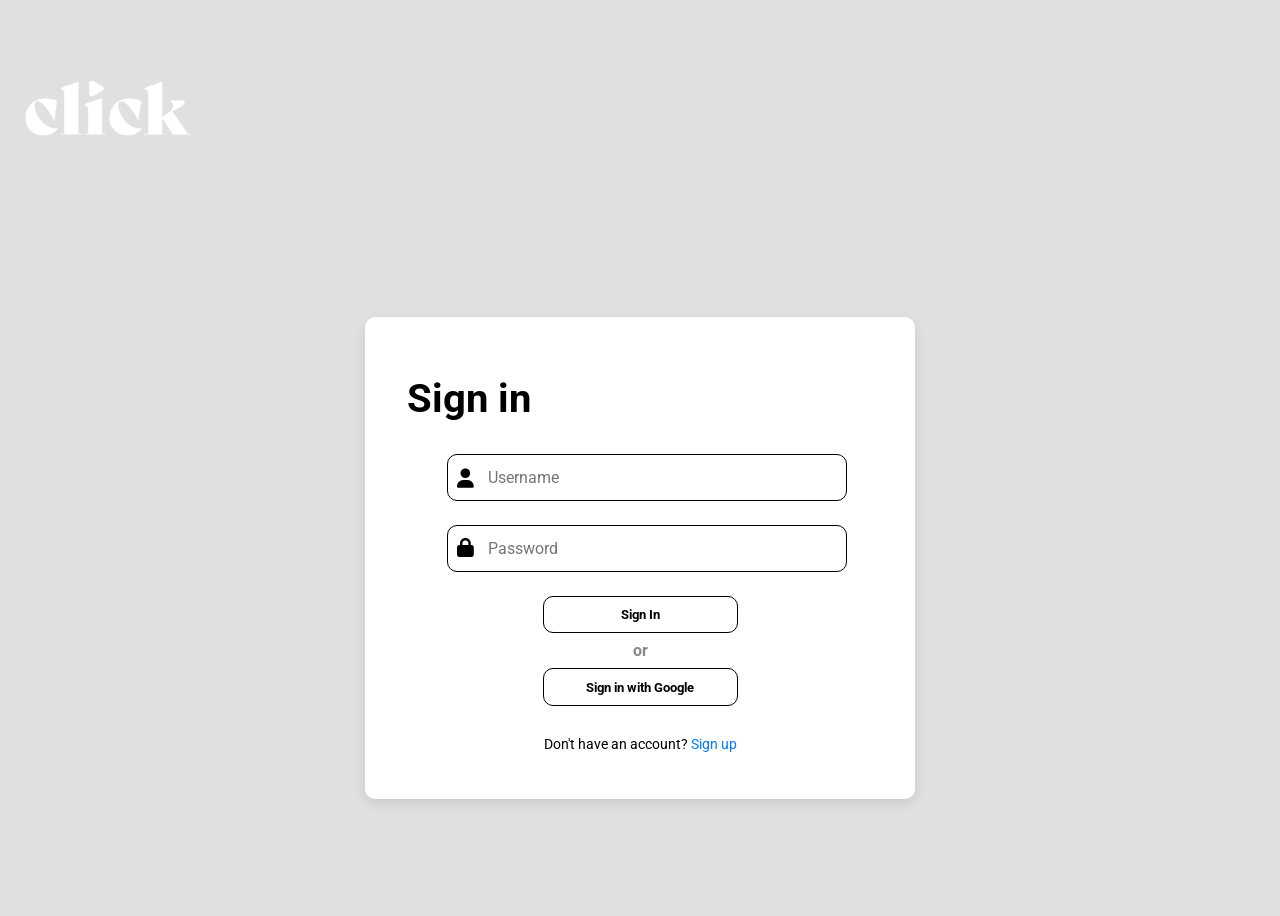
<file: Pages/signin.html>
<!DOCTYPE html>
<html lang="en">
<head>
    <meta charset="UTF-8">
    <meta name="viewport" content="width=device-width, initial-scale=1.0">
    <title>Sign In</title>
    <link rel="preconnect" href="https://fonts.googleapis.com">
    <link rel="preconnect" href="https://fonts.gstatic.com" crossorigin>
    <link href="https://fonts.googleapis.com/css2?family=Roboto:wght@100;300;400;500;700;900&display=swap" rel="stylesheet">
    <link rel="stylesheet" href="./Styles/signin.css">
    <link rel="stylesheet" href="https://cdnjs.cloudflare.com/ajax/libs/font-awesome/6.0.0-beta3/css/all.min.css">
    <script>
        function handleSignIn(event) {
            // Prevent the default form submission
            event.preventDefault();
            // Redirect to library.html
            window.location.href = './../index.html';
        }
    </script>
</head>

<body>
    <img class="big-logo" src="../Assets/Images/click-logo-transparent.png" width="200px" height="200px" style="filter: invert();">

    <div class="signup-container">
        <div class="signup-box">
            <h1>Sign in</h1>
            <form action="submit_signup.php" method="POST" onsubmit="handleSignIn(event)">
                <div class="input-group">
                    <i class="fas fa-user icon"></i>
                    <input type="text" id="username" name="username" placeholder="Username" required>
                </div>
                <div class="input-group">
                    <i class="fas fa-lock icon"></i>
                    <input type="password" id="password" name="password" placeholder="Password" required>
                </div>

                <button type="submit" class="signup-button">Sign In</button>
                <div class="separator">or</div>
                <button type="button" class="google-signup-button">Sign in with Google</button>
            </form>
            <p class="login-link">Don't have an account? <a href="./signup.html">Sign up</a></p>
        </div>
    </div>
</body>
</html>
</file>
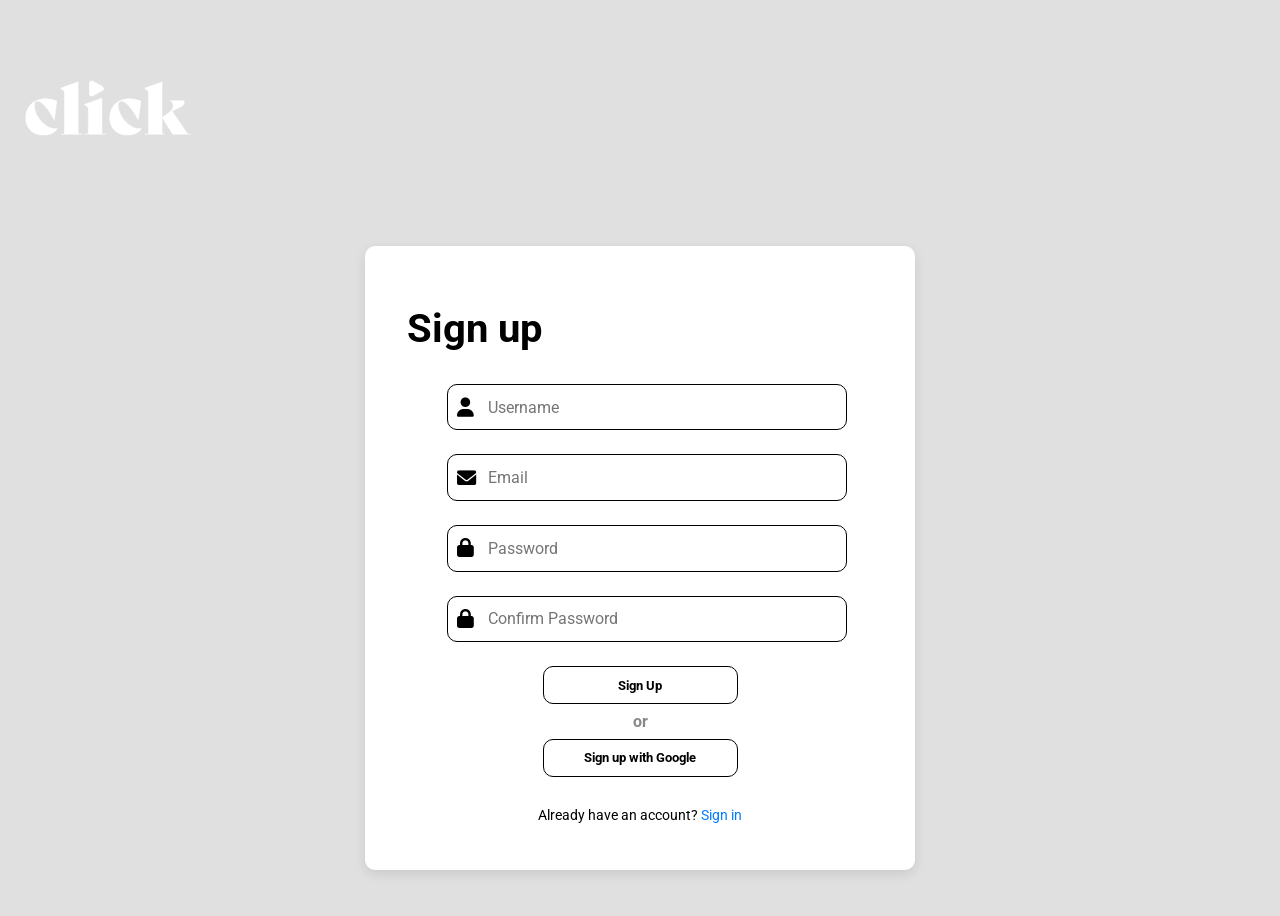
<file: Pages/signup.html>
<!DOCTYPE html>
<html lang="en">
<head>
    <meta charset="UTF-8">
    <meta name="viewport" content="width=device-width, initial-scale=1.0">
    <title>Sign Up</title>
    <link rel="preconnect" href="https://fonts.googleapis.com">
    <link rel="preconnect" href="https://fonts.gstatic.com" crossorigin>
    <link href="https://fonts.googleapis.com/css2?family=Roboto:wght@100;300;400;500;700;900&display=swap" rel="stylesheet">
    <link rel="stylesheet" href="./Styles/signin.css">
    <link rel="stylesheet" href="https://cdnjs.cloudflare.com/ajax/libs/font-awesome/6.0.0-beta3/css/all.min.css">
    <script>
        function handleSignUp(event) {
            // Prevent the default form submission
            event.preventDefault();

            // Get all input fields
            const username = document.getElementById('username').value;
            const email = document.getElementById('email').value;
            const password = document.getElementById('password').value;
            const confirmPassword = document.getElementById('confirm-password').value;

            // Check if all fields are filled
            if (username && email && password && confirmPassword) {
                // Redirect to library.html if all fields are filled
                window.location.href = 'library.html';
            } else {
                // Alert the user if any field is empty
                alert("Please fill in all fields.");
            }
        }
    </script>
</head>

<body>
    <img class="big-logo" src="../Assets/Images/click-logo-transparent.png" width="200px" height="200px" style="filter: invert();">
    <div class="signup-container">
        <div class="signup-box">
            <h1>Sign up</h1>
            <form action="submit_signup.php" method="POST" onsubmit="handleSignUp(event)">
                <div class="input-group">
                    <i class="fas fa-user icon"></i>
                    <input type="text" id="username" name="username" placeholder="Username" required>
                </div>
                <div class="input-group">
                    <i class="fas fa-envelope icon"></i>
                    <input type="email" id="email" name="email" placeholder="Email" required>
                </div>
                <div class="input-group">
                    <i class="fas fa-lock icon"></i>
                    <input type="password" id="password" name="password" placeholder="Password" required>
                </div>
                <div class="input-group">
                    <i class="fas fa-lock icon"></i>
                    <input type="password" id="confirm-password" name="confirm_password" placeholder="Confirm Password" required>
                </div>
                <button type="submit" class="signup-button">Sign Up</button>
                <div class="separator">or</div>
                <button type="button" class="google-signup-button">Sign up with Google</button>
            </form>
            <p class="login-link">Already have an account? <a href="./signin.html">Sign in</a></p>
        </div>
    </div>
</body>
</html>
</file>
<file: Pages/Styles/signin.css>
* {
    box-sizing: border-box;
    font-family: 'Roboto', sans-serif;
}

body {
    background-color: #e0e0e0;
    display: flex;
    flex-direction: column;
    min-height: 100vh;
}

main {
    flex-grow: 1;
}

.signup-container {
    display: flex;
    flex-direction: column;
    justify-content: center;
    align-items: center;
    text-align: center;
    flex-grow: 1;
}

.signup-box {
    background-color: white;
    padding: 2em;
    border-radius: 10px;
    box-shadow: 0 4px 12px rgba(0, 0, 0, 0.1);
    width: 550px;
    text-align: center;
}

.signup-box h1 {
    text-align: left;
    font-size: 40px;
    margin-left: 10px;
    margin-bottom: 0.8em;
}

.input-group {
    position: relative;
    margin-bottom: 1.5em;
    width: 100%;
    max-width: 400px;
    margin-left: 50px;
}

.input-group .icon {
    position: absolute;
    left: 10px; 
    top: 50%;
    transform: translateY(-50%);
    font-size: 1.2em;
    pointer-events: none;
}

.input-group input {
    border-radius: 10px;
    width: 100%;
    padding: 0.8em 0.8em 0.8em 2.5em; 
    border: 1px solid #000;
    outline: none;
    font-size: 1em;
    box-sizing: border-box;
}
.signup-button,
.google-signup-button {
    max-width: 15em;
    width: 100%;
    padding: 0.8em;
    border-radius: 10px;
    background-color: rgb(255, 255, 255);
    border: 1px solid black;
    color: rgb(0, 0, 0);
    font-size: 13px;
    font-weight: bold;
    cursor: pointer;
}

.separator {
    margin: 8px 0;
    font-weight: bold;
    color: #888;
}

.login-link {
    margin-top: 30px;
    font-size: 0.9em;
}

.login-link a {
    color: #007bff;
    text-decoration: none;
}

.login-link a:hover {
    text-decoration: underline;
}
</file>
